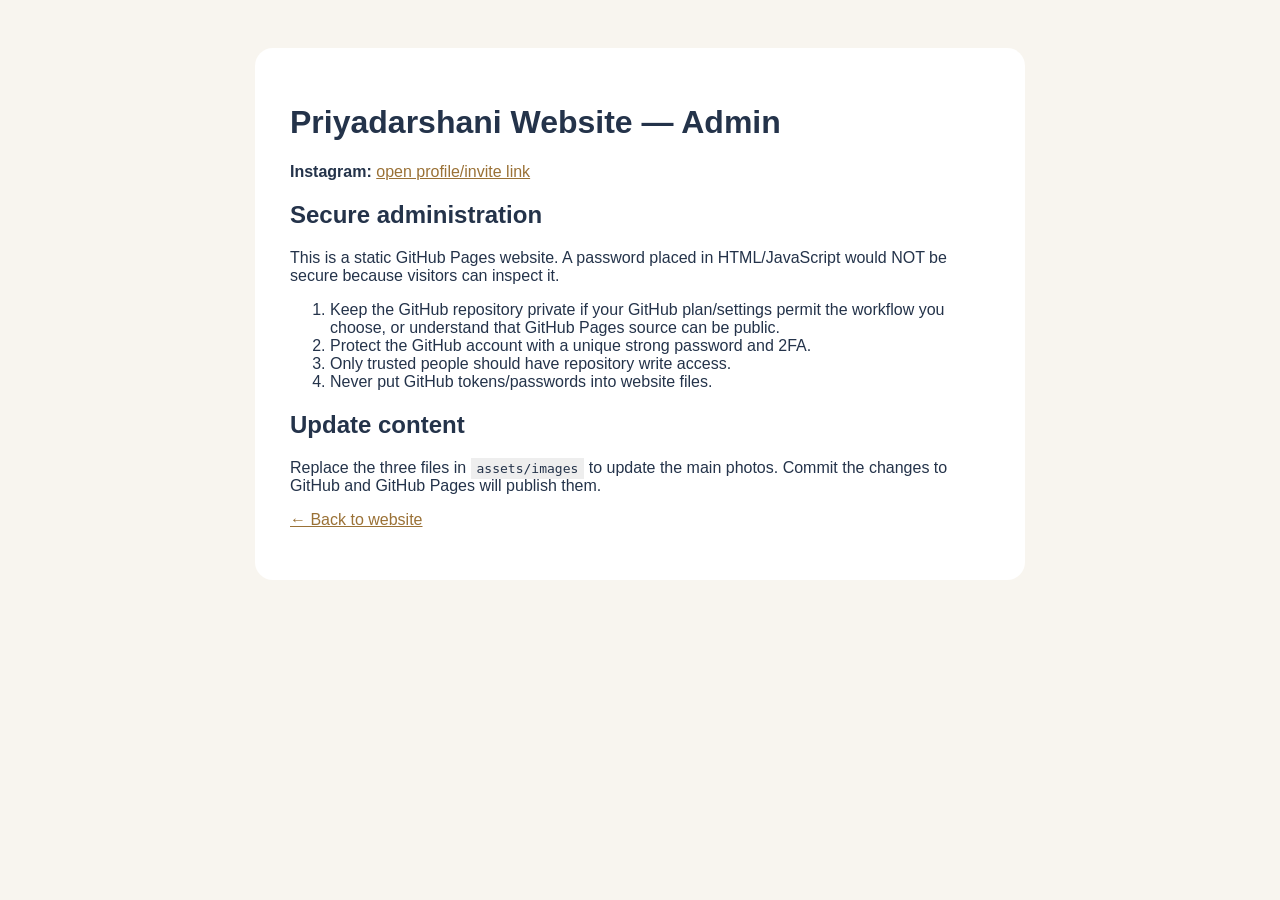
<file: admin.html>
<!doctype html><html><head><meta charset="utf-8"><meta name="viewport" content="width=device-width"><title>Admin Guide</title>
<style>body{font-family:Arial;background:#f8f5ef;padding:40px;color:#24334a}main{max-width:700px;margin:auto;background:#fff;padding:35px;border-radius:18px}code{background:#eee;padding:3px 6px}a{color:#9a7136}</style></head><body><main>
<h1>Priyadarshani Website — Admin</h1>
<p><strong>Instagram:</strong> <a href="https://www.instagram.com/invites/contact/?utm_source=ig_contact_invite&utm_medium=copy_link&utm_content=xs3nyq0">open profile/invite link</a></p>
<h2>Secure administration</h2>
<p>This is a static GitHub Pages website. A password placed in HTML/JavaScript would NOT be secure because visitors can inspect it.</p>
<ol><li>Keep the GitHub repository private if your GitHub plan/settings permit the workflow you choose, or understand that GitHub Pages source can be public.</li><li>Protect the GitHub account with a unique strong password and 2FA.</li><li>Only trusted people should have repository write access.</li><li>Never put GitHub tokens/passwords into website files.</li></ol>
<h2>Update content</h2><p>Replace the three files in <code>assets/images</code> to update the main photos. Commit the changes to GitHub and GitHub Pages will publish them.</p>
<p><a href="index.html">← Back to website</a></p>
</main></body></html>
</file>
